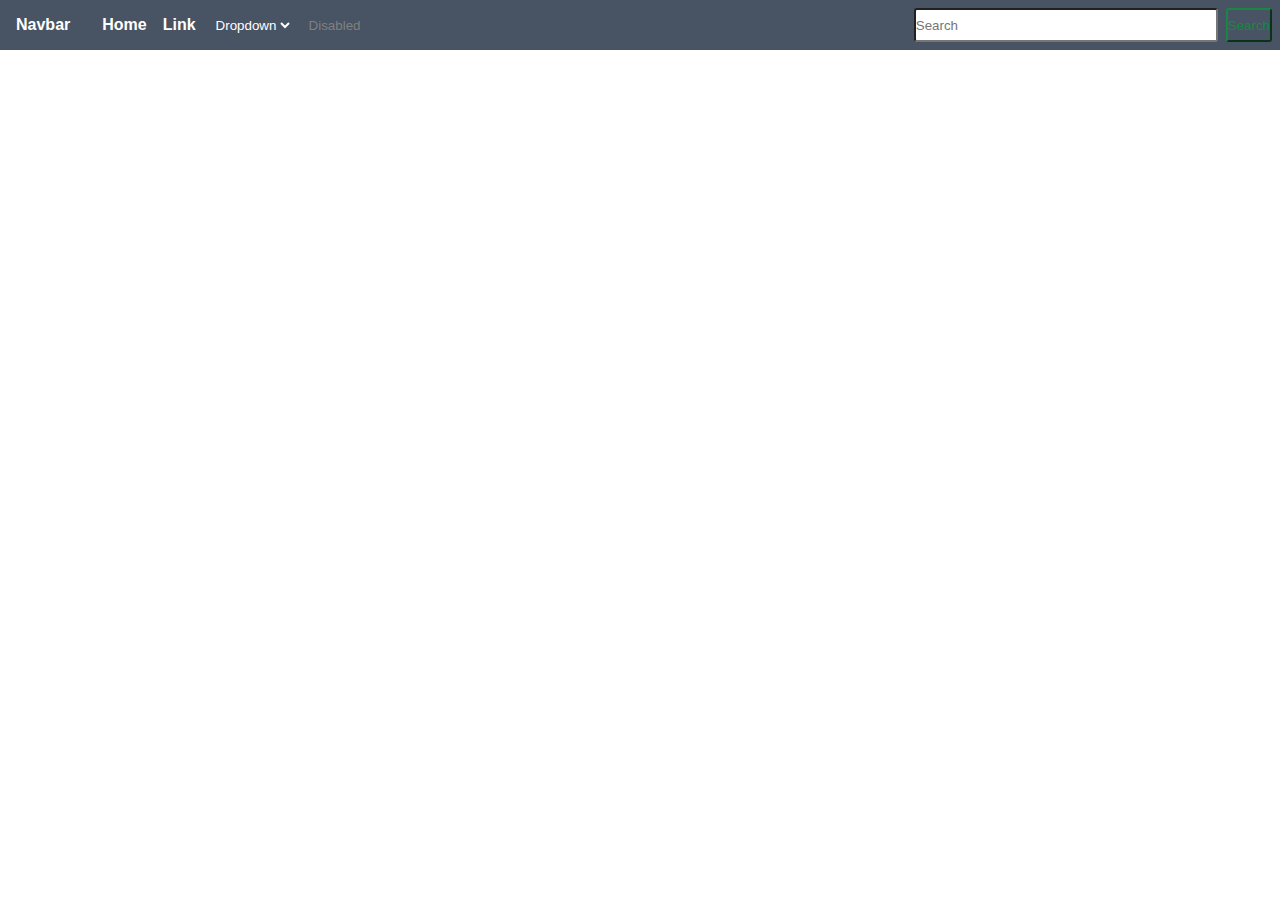
<file: 06 Nav/index.html>
<!DOCTYPE html>
<html lang="en">
<head>
    <link rel="stylesheet" href="style.css">
    <meta charset="UTF-8">
    <meta http-equiv="X-UA-Compatible" content="IE=edge">
    <meta name="viewport" content="width=device-width, initial-scale=1.0">
    <title>Document</title>
</head>
<body>
    <div class="navbar">

        <div class="title">            
            <a class="link" href="">Navbar</a>
        </div>

        <div class="left-side">
            <a class="link" href="">Home</a>
            <a class="link" href="">Link</a>

            <select>
                <option value="Dropdown">Dropdown</option>
            </select>

            <button disabled class="disabled-button">Disabled</button>
        </div>

        <div class="right-side">
            <form>
                <input type="text" placeholder="Search">
                <button type="submit">Search</button>
            </form>
        </div>

        <div class="hamburger">
           
        </div>

    </div>
    
</body>
</html>
</file>
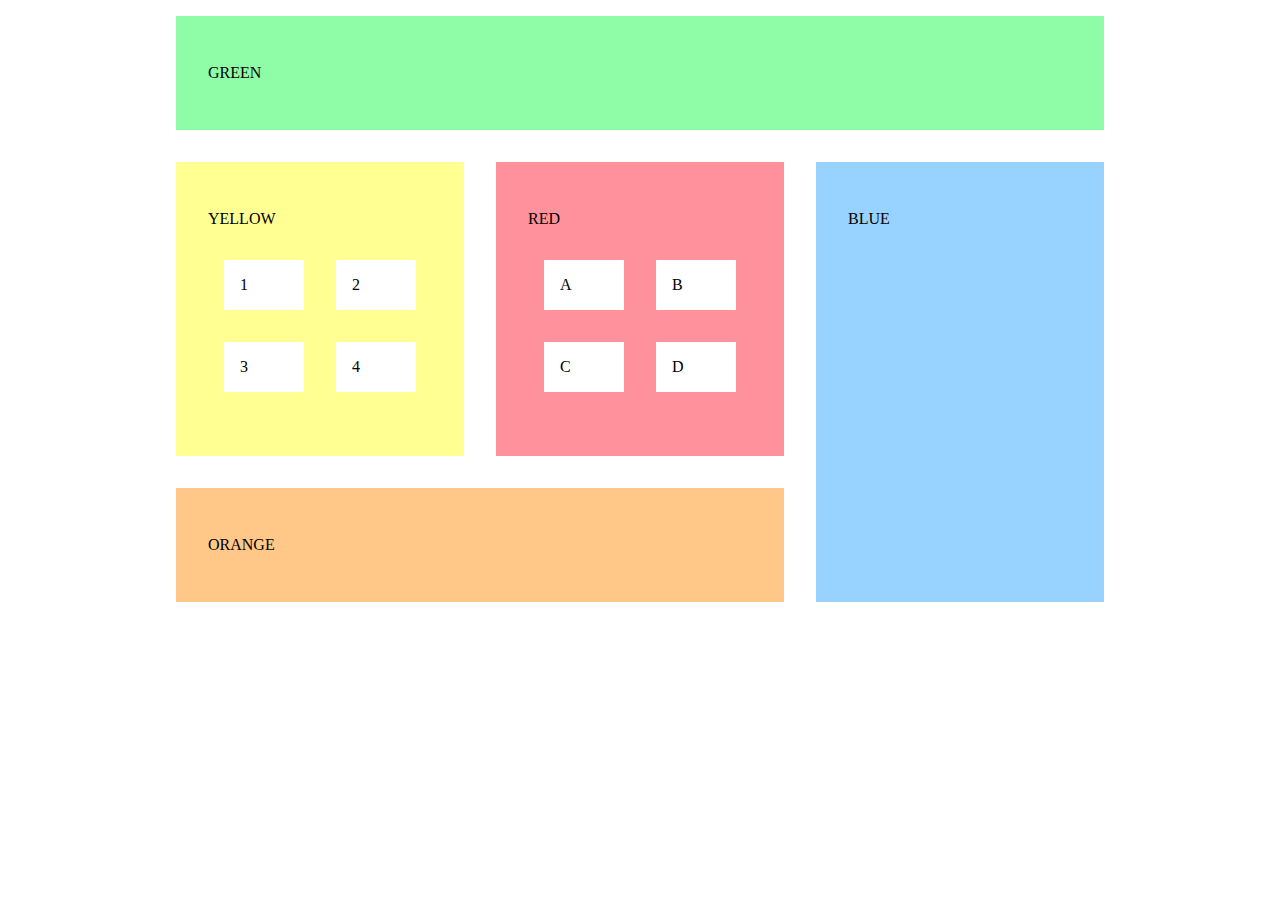
<file: Exercise-7/index.html>
<!DOCTYPE html>
<html lang="en">

<head>
  <meta charset="UTF-8">
  <meta http-equiv="X-UA-Compatible" content="IE=edge">
  <meta name="viewport" content="width=device-width, initial-scale=1.0">
  <title>Blocks</title>
  <link rel="stylesheet" href="start.css">
  <link rel="stylesheet" href="style.css">
</head>

<body>
  <section id="green">
    <p>GREEN</p>
  </section>
  <section id="yellow">
    <p>YELLOW</p>
    <ul>
      <li>1</li>
      <li>2</li>
      <li>3</li>
      <li>4</li>
    </ul>
  </section>
  <section id="orange">
    <p>ORANGE</p>
  </section>
  <section id="red">
    <p>RED</p>
    <ul>
      <li>A</li>
      <li>B</li>
      <li>C</li>
      <li>D</li>
    </ul>
  </section>
  <section id="blue">
    <p>BLUE</p>
  </section>
</body>

</html>
</file>
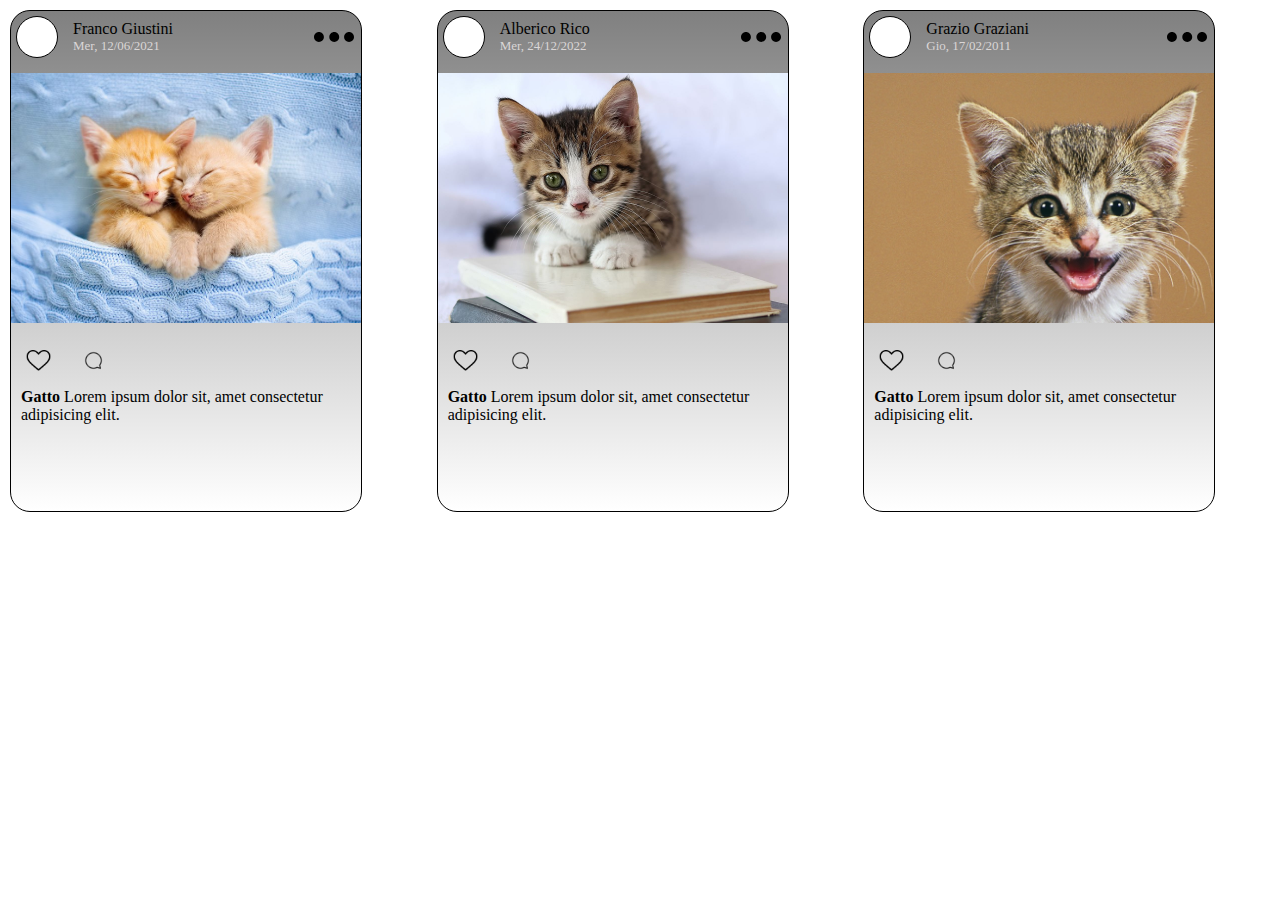
<file: Exercise-9/index.html>
<!DOCTYPE html>
<html lang="en">
<head>
    <link rel="stylesheet" href="style.css">
    <meta charset="UTF-8">
    <meta http-equiv="X-UA-Compatible" content="IE=edge">
    <meta name="viewport" content="width=device-width, initial-scale=1.0">
    <title>Document</title>
</head>
<body>
    <div class="card">
        
        <div class="header">
            <div class="avatar"></div>

            <div class="profile">
                <div class="username">Franco Giustini</div>
                <div class="data">Mer, 12/06/2021</div>
            </div>

            <div class="pallini"></div>
        </div>

        <div class="gatto"></div>

        <div class="footer">

            <div class="loghi">
                <div class="cuore"></div>
                <div class="chat"></div>
            </div>

            <div class="commento">Lorem ipsum dolor sit, amet consectetur adipisicing elit.</div>
        </div>


    </div>

    <div class="card">
        
        <div class="header">
            <div class="avatar"></div>

            <div class="profile">
                <div class="username">Alberico Rico</div>
                <div class="data">Mer, 24/12/2022</div>
            </div>

            <div class="pallini"></div>
        </div>

        <div class="gatto2"></div>

        <div class="footer">

            <div class="loghi">
                <div class="cuore"></div>
                <div class="chat"></div>
            </div>

            <div class="commento">Lorem ipsum dolor sit, amet consectetur adipisicing elit.</div>
        </div>


    </div>

    <div class="card">
        
        <div class="header">
            <div class="avatar"></div>

            <div class="profile">
                <div class="username">Grazio Graziani</div>
                <div class="data">Gio, 17/02/2011</div>
            </div>

            <div class="pallini"></div>
        </div>

        <div class="gatto3"></div>

        <div class="footer">

            <div class="loghi">
                <div class="cuore"></div>
                <div class="chat"></div>
            </div>

            <div class="commento">Lorem ipsum dolor sit, amet consectetur adipisicing elit.</div>
        </div>


    </div>

      
</body>
</html>
</file>
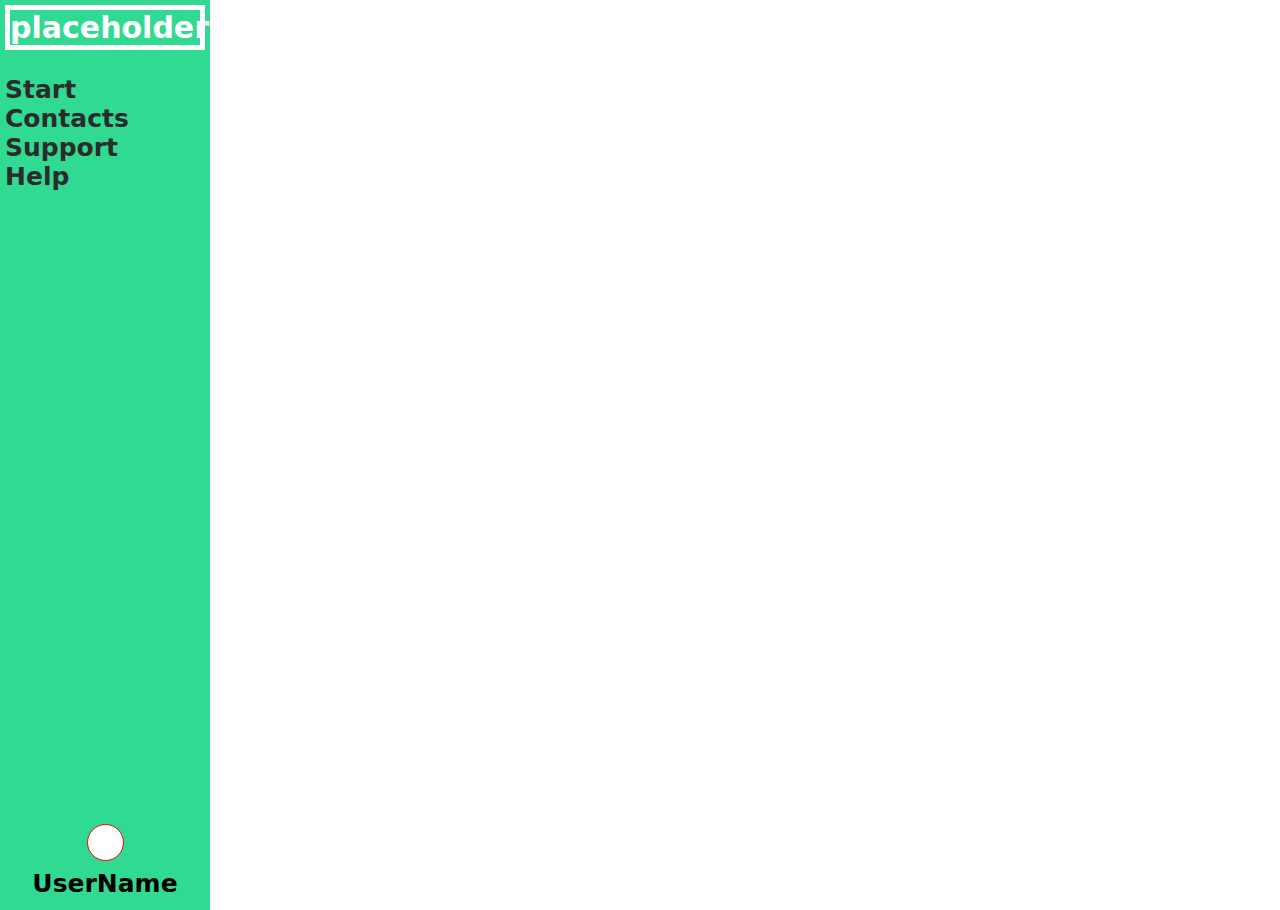
<file: 02 Flexbox/start/index.html>
<!DOCTYPE html>
<html lang="en">
  <head>
    <link rel="stylesheet" href="style.css">
    <meta charset="UTF-8" />
    <meta
      name="viewport"
      content="width=device-width, user-scalable=no, initial-scale=1.0, maximum-scale=1.0, minimum-scale=1.0"
    />
    <meta http-equiv="X-UA-Compatible" content="ie=edge" />
    <title>CSS Lessons</title>
  </head>
  <body>
    <div class="sidebar">
      <div class="logo">placeholder</div>
      <div class="links">
        <ul>
          <li><a href="">Start</a></li>
          <li><a href="">Contacts</a></li>
          <li><a href="">Support</a></li>
          <li><a href="">Help</a></li>
        </ul>
      </div>
      <div class="account">
        <div class="avatar-box">
          <div class="avatar"></div>
        </div>
        <span>UserName</span>
      </div>
    </div>
  </body>
</html>
</file>
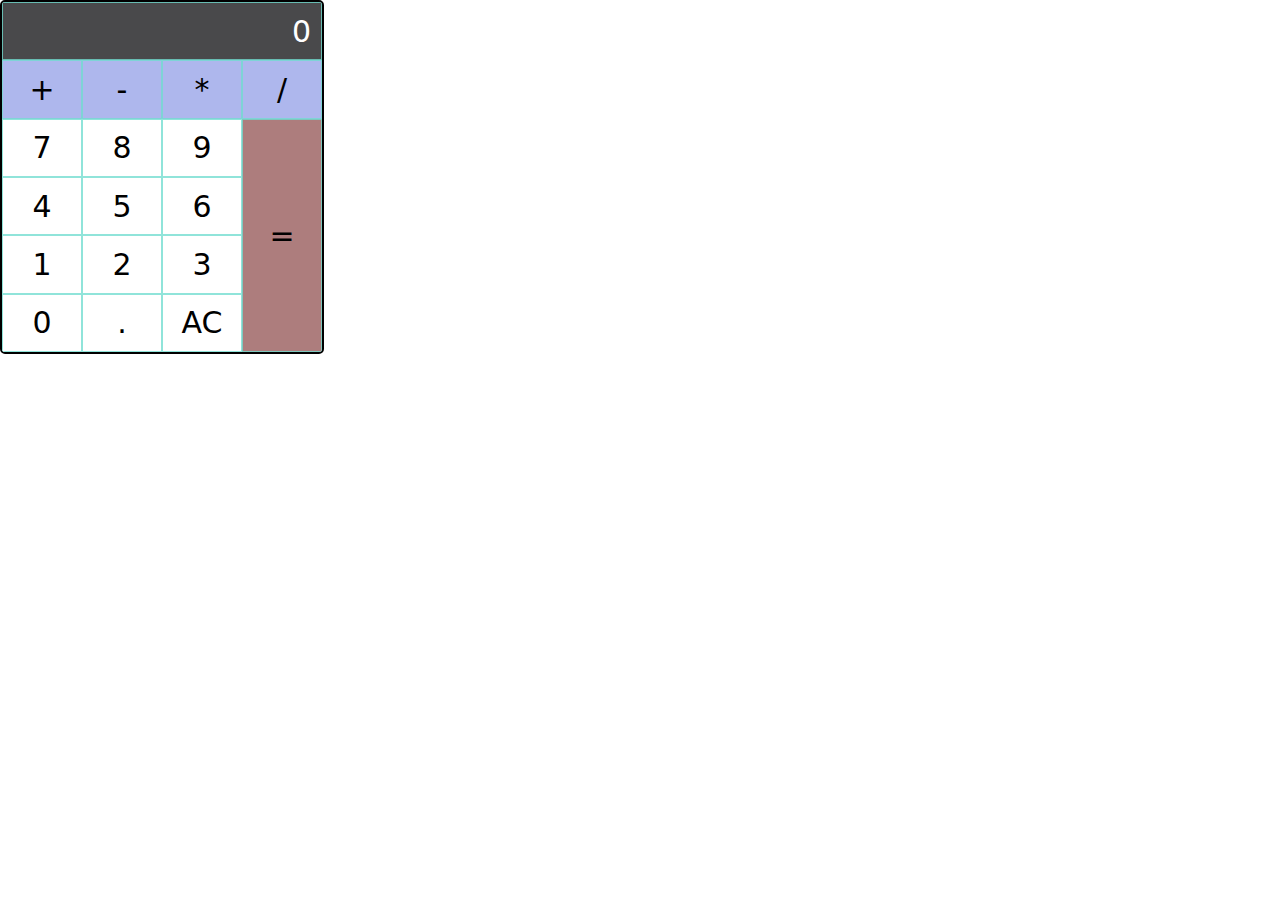
<file: 03 Grid/start/index.html>
<!DOCTYPE html>
<html lang="en">
<head>
    <link rel="stylesheet" href="./style.css">
    <meta charset="UTF-8">
    <meta http-equiv="X-UA-Compatible" content="IE=edge">
    <meta name="viewport" content="width=device-width, initial-scale=1.0">
    <title>Document</title>
</head>
<body>
    <div class="calculator">
        <div class="result">0</div>
        
        <div class="operators">+</div>
        <div class="operators">-</div>
        <div class="operators">*</div>
        <div class="operators">/</div>

        <div class="buttons">7</div>
        <div class="buttons">8</div>
        <div class="buttons">9</div>

        <div class="buttons">4</div>
        <div class="buttons">5</div>
        <div class="buttons">6</div>

        <div class="buttons">1</div>
        <div class="buttons">2</div>
        <div class="buttons">3</div>

        <div class="buttons">0</div>
        <div class="buttons">.</div>
        <div class="buttons">AC</div>



        <div class="equal">=</div>


    </div>
    
</body>
</html>
</file>
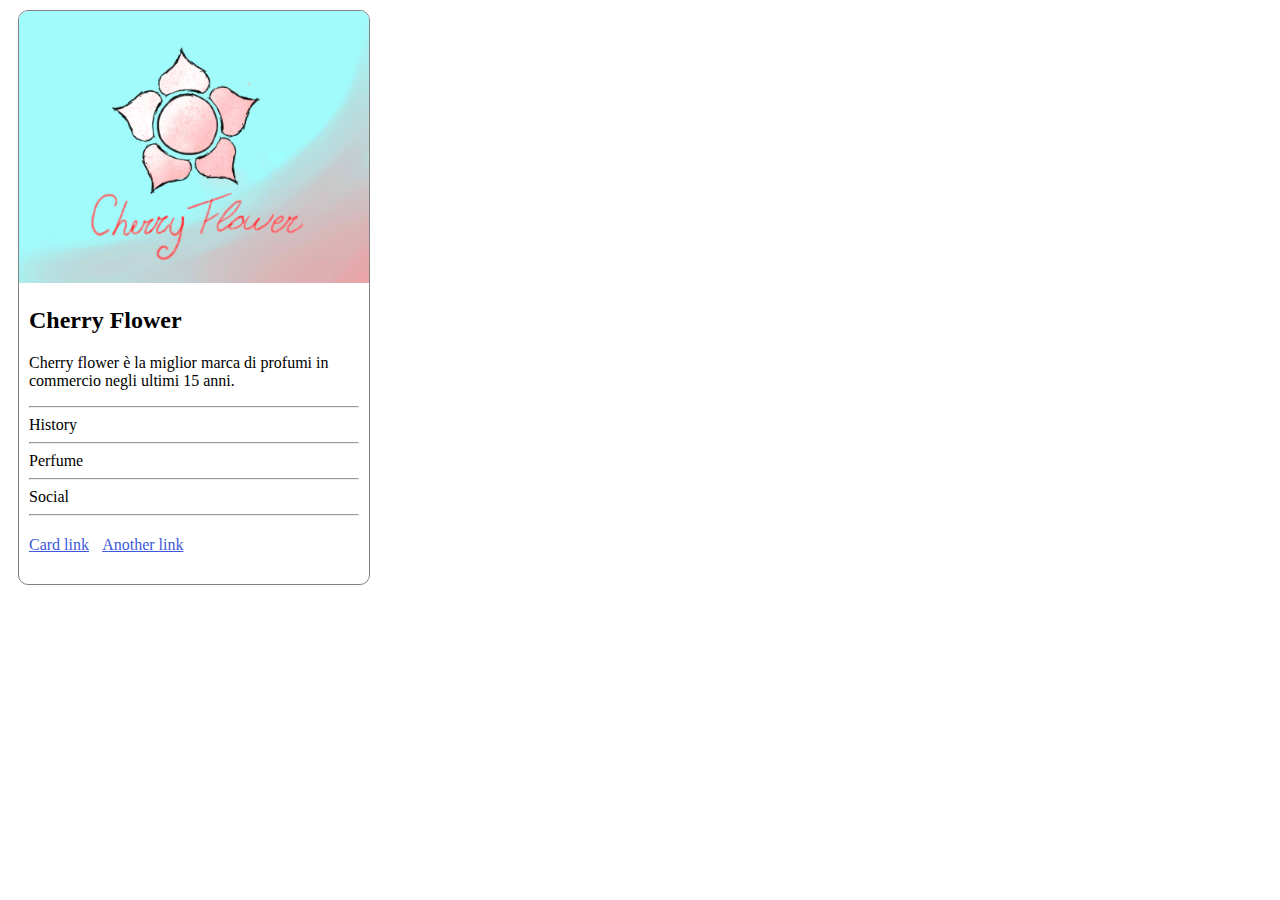
<file: 04 Card/Card.html>
<!DOCTYPE html>
<html lang="en">
<head>
    <link rel="stylesheet" href="style.css">
    <meta charset="UTF-8">
    <meta http-equiv="X-UA-Compatible" content="IE=edge">
    <meta name="viewport" content="width=device-width, initial-scale=1.0">
    <title>Document</title>
</head>
<body>
    <div class="box">
        <img src="cherry flower.jpg" width="350">
        <div class="main">
            <h2>Cherry Flower</h2>
            <p>Cherry flower è la miglior marca di profumi in commercio negli ultimi 15 anni.</p>
        
            <hr>
        
            <h>History</h>
        
            <hr>
        
            <h>Perfume</h>
        
            <hr>

            <h>Social</h>
        
            <hr>


        </div>
        <div class="links">
            <a href="">Card link</a>
            <a href="">Another link</a>
        </div>
    </div class="box">
</body>
</html>
</file>
<file: 06 Nav/style.css>
* {
    padding: 0;
    margin: 0;
}

body {
    width: 100%;
    height: 100%;
    display: flex;
    text-justify: 5px;
    font-family: 'Franklin Gothic Medium', 'Arial Narrow', Arial, sans-serif;
    font-weight: bold;

}

/* all navbar */

.navbar {
    display: flex;
    background-color: #485363;
    width: 100%;
    top: 0px;
    left: 0px;
    justify-content: flex-start;
    flex-wrap: wrap;
}

.hamburger {
    display: none;

}

.right-side {
    display: flex;
    gap: 0.5rem;
    padding: 0.5rem;
    margin-left: auto;
}

form {
    display: flex;
    flex: 1 1 auto;
    gap: 0.5rem;
}

.title, .left-side {
    display: flex;
    gap: 1rem;
    padding: 1rem;
}



/* Inputs and buttons */

input {
    border-radius: 3px;
    width: 300px;
}

a {
     text-decoration: none;
     color: white;
}

.disabled-button {
    border: none;
    color: grey;
}

/* Dropdown menu */

select {
    border: none;
    background-color: #485363;
    color: white;
}

/* Search Button */

button{
    border-radius: 3px;
    color: rgb(27, 134, 68);
    border-color: rgb(27, 134, 68);
    background-color: #485363;
    height: 100%;
    transition-duration: 4ms;
}

.right-side button:hover {
    color: white;
    background-color: rgb(27, 134, 68);
}

/* media query */

@media (max-width: 768px) {
    .left-side, .right-side {
        display: none;
    }

    .hamburger {
        width: 50px;
        height: 50px;
        display: flex;
        justify-items: center;
        background-image: url(./menu-button-of-three-horizontal-lines.png);
        background-size: contain;
        margin-left: auto;
        
    }

}
</file>
<file: Exercise-7/start.css>
body {
    display: grid;
    grid-template-columns: repeat(3, 1fr);
}

#green {
    grid-column: span 3;
}

#orange {
    grid-row-start: 3;
    grid-column-end: span 2;
}

#blue {
    grid-row-end: span 3;
}

ul {
    display: grid;
    grid-template-columns: repeat(2, 1fr);
}
</file>
<file: Exercise-7/style.css>
body {
  width: 60em;
  margin: 0 auto;
}

section {
  padding: 2em;
  margin: 1em;
}

#green {
  background-color: #8ffda7;
}

#orange {
  background-color: #ffc788;
}

#yellow {
  background-color: #ffff92;
}

#red {
  background-color: #ff919c;
}

#blue {
  background-color: #98d2ff;
}

ul {
  padding: 0;
}

li {
  background-color: white;
  padding: 1em;
  display: block;
  margin: 1em;
}
</file>
<file: Exercise-9/style.css>
* {
    margin: 0;
    padding: 0;
}

body {
    display: grid;
    grid-template-columns: repeat(3, 1fr);
    width: 100%;
    height: 100%;
}

.card {
    border: solid 1px black;;
    margin: 10px;
    background: linear-gradient(grey, white);
    border-radius: 20px;
    width: 350px;
    height: 500px;
    display: flex;
    flex-direction: column;
    gap: 10px;
    flex: 0 0 auto;
}

.header {
    display: flex;
    justify-content: flex-start;
    align-items: center;
    gap: 10px;

}

.avatar {
    border: solid 1px black;
    border-radius: 50%;
    background-color: white;
    width: 40px;
    height: 40px;
    margin: 5px;
}

.username {

}

.data {
    font-size: 13px;
    color: rgb(218, 214, 214);
}


.pallini {
    width: 40px;
    height: 40px;
    display: flex;
    background-image: url(immagini/three-dots.svg);
    background-size: contain;
    margin-left: auto;
    margin-right: 7px;
}

.gatto {
    width: 100%;
    height: 50%;
    background-image: url(immagini/0F126554-1B7A-488C-972A-06C2EB0BD4C5-900x580.jpeg);
    background-size: cover;
    background-position: center center;
}

.gatto2 {
    width: 100%;
    height: 50%;
    background-image: url(immagini/libri-sui-gatti.jpg);
    background-size: cover;
    background-position: center center;
}

.gatto3 {
    width: 100%;
    height: 50%;
    background-image: url(immagini/205333770-07792e07-af26-4fff-bd67-1358eec4b9f6.jpg);
    background-size: cover;
    background-position: center center;
}

.loghi {
    display: flex;
    gap: 20px;
    margin: 10px;
}
.cuore {
    width: 35px;
    height: 35px;
    background-image: url(immagini/heart2.png);
    background-size: contain;
}

.chat {
    width: 35px;
    height: 35px;
    background-image: url(immagini/Comment-PNG-180x180.png);
    background-size: contain;

}

.commento {
    margin: 10px;

}

.commento::before {
    content: 'Gatto ';
    font-weight: bold;
}

/* media queries */

@media (max-width: 768px) {
    body {
        grid-template-columns: repeat(2, 1fr);
    }
    
}

@media (max-width: 375px) {
    body {
        grid-template-columns: 1fr;
    }
    
}
</file>
<file: 02 Flexbox/start/style.css>
* {
    margin: 0;
    padding: 0;
    text-decoration: none;
    list-style: none;
    font-family: system-ui, -apple-system, BlinkMacSystemFont, 'Segoe UI', Roboto, Oxygen, Ubuntu, Cantarell, 'Open Sans', 'Helvetica Neue', sans-serif;
    font-weight: bold;
    font-size: 25px;
}

body {
    display: flex;
    width: 100%;
    height: 100%;
    justify-content: space-between;
}

.sidebar {
    display: flex;
    width: 200px;
    height: 100vh ;
    justify-content: flex-start;
    background-color: rgb(49, 218, 147);
    flex-direction: column;
    gap: 1rem;
    padding: 0.2em;
}
.logo {
    border: solid white 5px;
    color: white;
    font-size: 30px;
    align-items: center;
}

li > a {
    color: #2b2b2b;
    margin-bottom: 5px;
}

li > a:hover {
    transition: 0.3s ease;
    color: #2b2bb2;
}

.account {
    display: flex;
    margin-top: auto;
    padding: 0.3rem;
    gap: 0.3rem;
    align-items: center;
    flex-direction: column;
}

.avatar-box {
    border: solid 1px red;
    background-color: white;
    width: 35px;
    height: 35px;
    border-radius: 50%;
}
</file>
<file: 03 Grid/start/style.css>
* {
    padding: 0;
    margin: 0;
    font-family: system-ui, -apple-system, BlinkMacSystemFont, 'Segoe UI', Roboto, Oxygen, Ubuntu, Cantarell, 'Open Sans', 'Helvetica Neue', sans-serif;
    font-size: 30px;
}

.calculator {
    border: solid 2px black;
    display: grid;
    grid-template-columns: repeat(4, 1fr);
    width: 25%;
    height: 350px;
    border-radius: 5px;
    overflow: hidden;;
    
    
}

.result {
    display: flex;
    border: solid 1px rgba(113, 221, 207, 0.781);
    background-color: rgba(37, 37, 39, 0.836);
    color: white;
    grid-column: span 4;
    justify-content: end;
    align-items: center;
    padding-right: 10px;
}

.equal {
    display: flex;
    border: solid 1px rgba(113, 221, 207, 0.781);
    grid-row: 3;
    grid-column-start: 4;
    grid-row-end: 7;
    background-color: rgba(141, 74, 74, 0.719);
    justify-content: center;
    align-items: center;

}

.buttons {
    display: flex;
    border: solid 1px rgba(113, 221, 207, 0.781);
    background-color: white;
    justify-content: center;
    align-items: center;
}

.operators {
    display: flex;
    border: solid 1px rgba(113, 221, 207, 0.781);
    background-color: rgba(137, 151, 229, 0.692);
    justify-content: center;
    align-items: center;
}
</file>
<file: 04 Card/style.css>
.box  {
  border: solid 1px;
  border-color: gray;
  width: 350px;
  border-radius: 10px;
  overflow: hidden;
}

div {
    margin: 10px;
}

h3 {
    font-size: 15px;
}

.links {
    margin-top: 20px;
    margin-bottom: 30px;
}

a {
    color: rgb(61, 89, 216);
    margin: 10px;
    margin-left: 0px;
}
</file>
